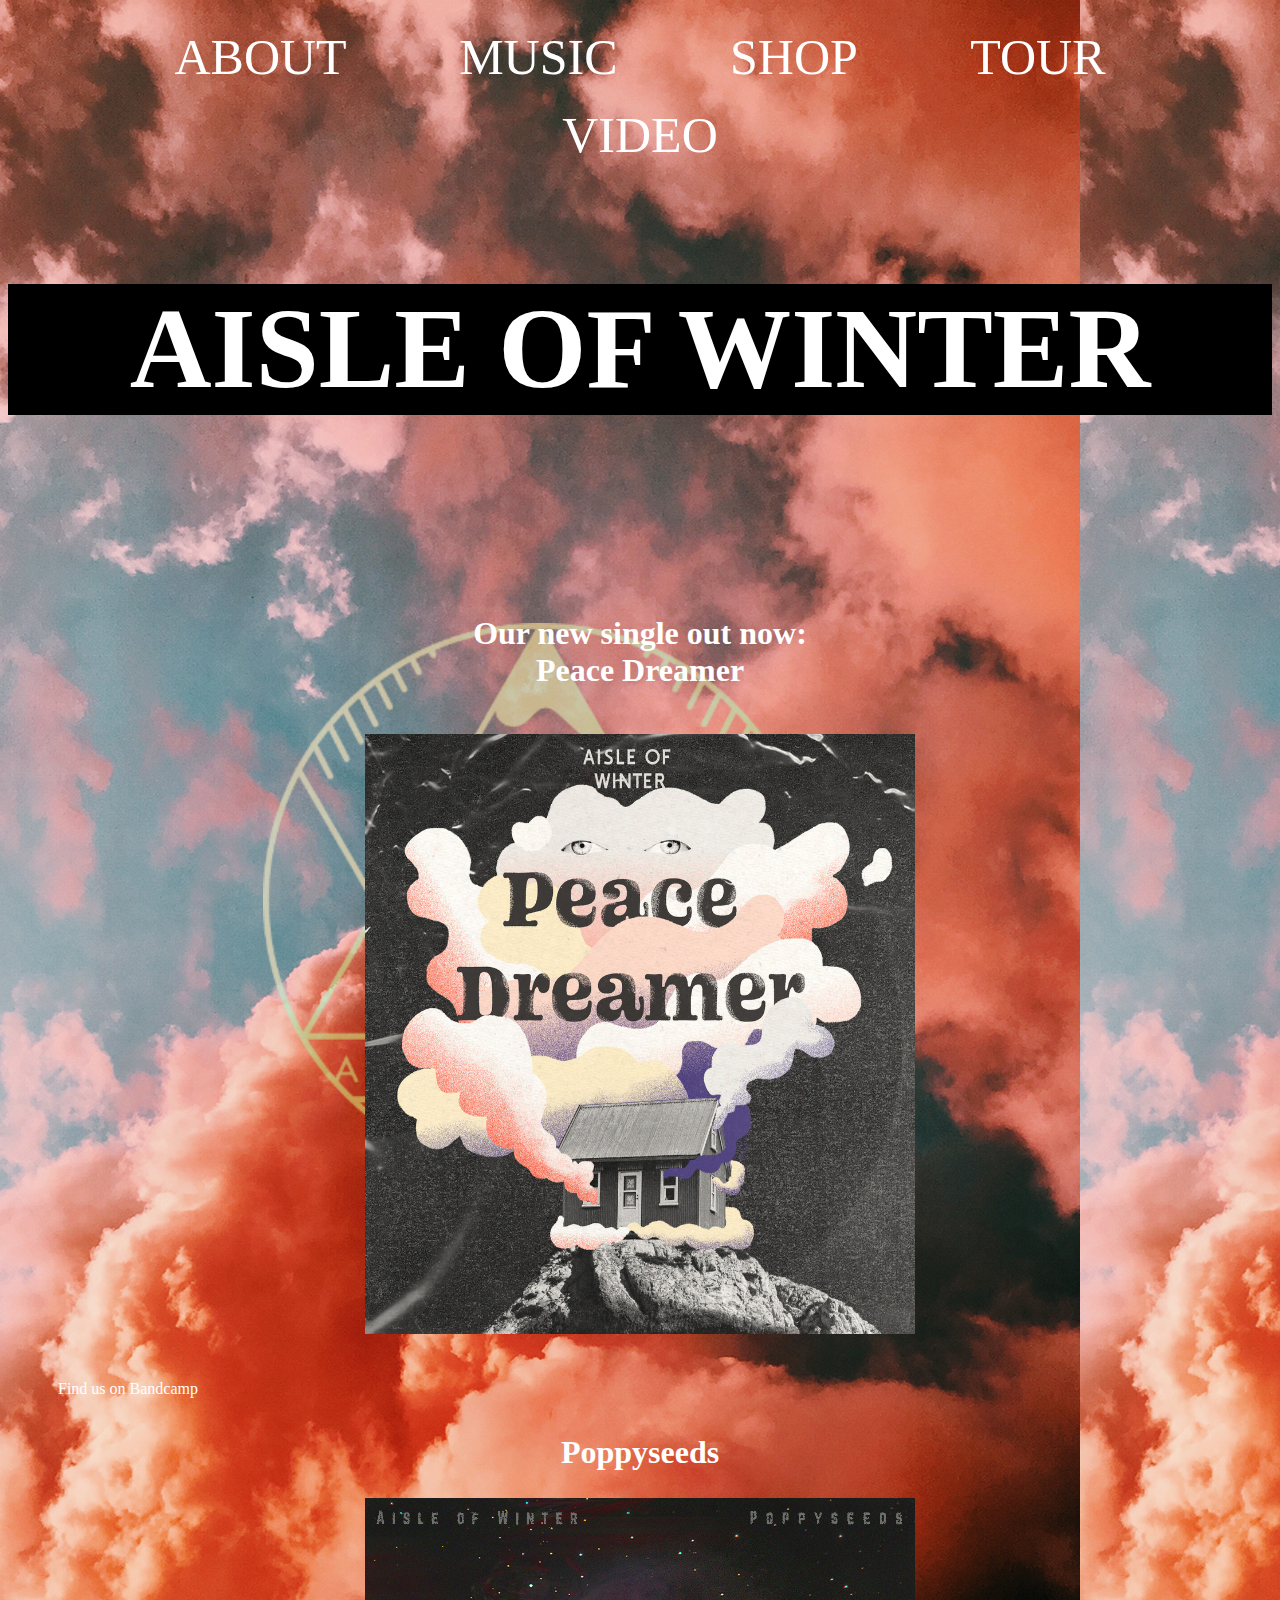
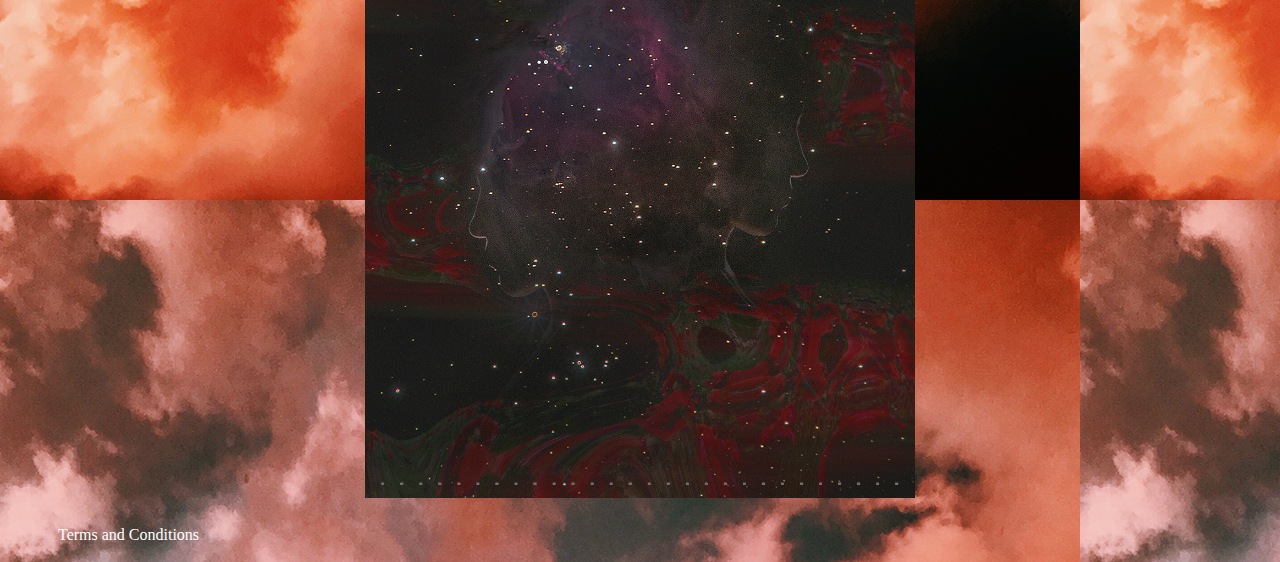
<file: Index.html>
<!DOCTYPE html>
<html lang="en">
  <head>
    <meta charset="UTF-8" />
    <meta name="viewport" content="width=device-width, initial-scale=1.0" />
    <title>Aisle of Winter</title>
    <link rel="stylesheet" href="Aisleofwinter.css" />
  </head>
  <body>
    <nav>
      <a href="AisleofwinterAbout.html">ABOUT</a>
      <a href="AisleofwinterMusic.html">MUSIC</a>
      <a href="AisleofwinterShop.html">SHOP</a>
      <a href="AisleofwinterTour.html">TOUR</a>
      <a href="AisleofwinterVideo.html">VIDEO</a>
    </nav>

    <h1 class="white-text">AISLE OF WINTER</h1>

    <h2 class="white-text">
      Our new single out now:<br />
      Peace Dreamer
    </h2>
    <br />

    <img
      class="center"
      src="Peacdreamer-Cover-01.jpeg"
      alt="Peace Dreamcer Cover Picture"
      height="125px"
      width="150px"
    />
    <br /><br />
    <a
      class="center"
      href="https://aisleofwinter.bandcamp.com/releases"
      target="_blank"
      >Find us on Bandcamp</a
    >
    <br />
    <h2 class="white-text">Poppyseeds</h2>
    <img
      class="center"
      src="image0(1).jpeg"
      alt="Peace Dreamcer Cover Picture"
    />

    <br />

    <footer>
      <a href="AisleofwinterTerms.html" target="_blank">Terms and Conditions</a>
    </footer>
  </body>
</html>
</file>
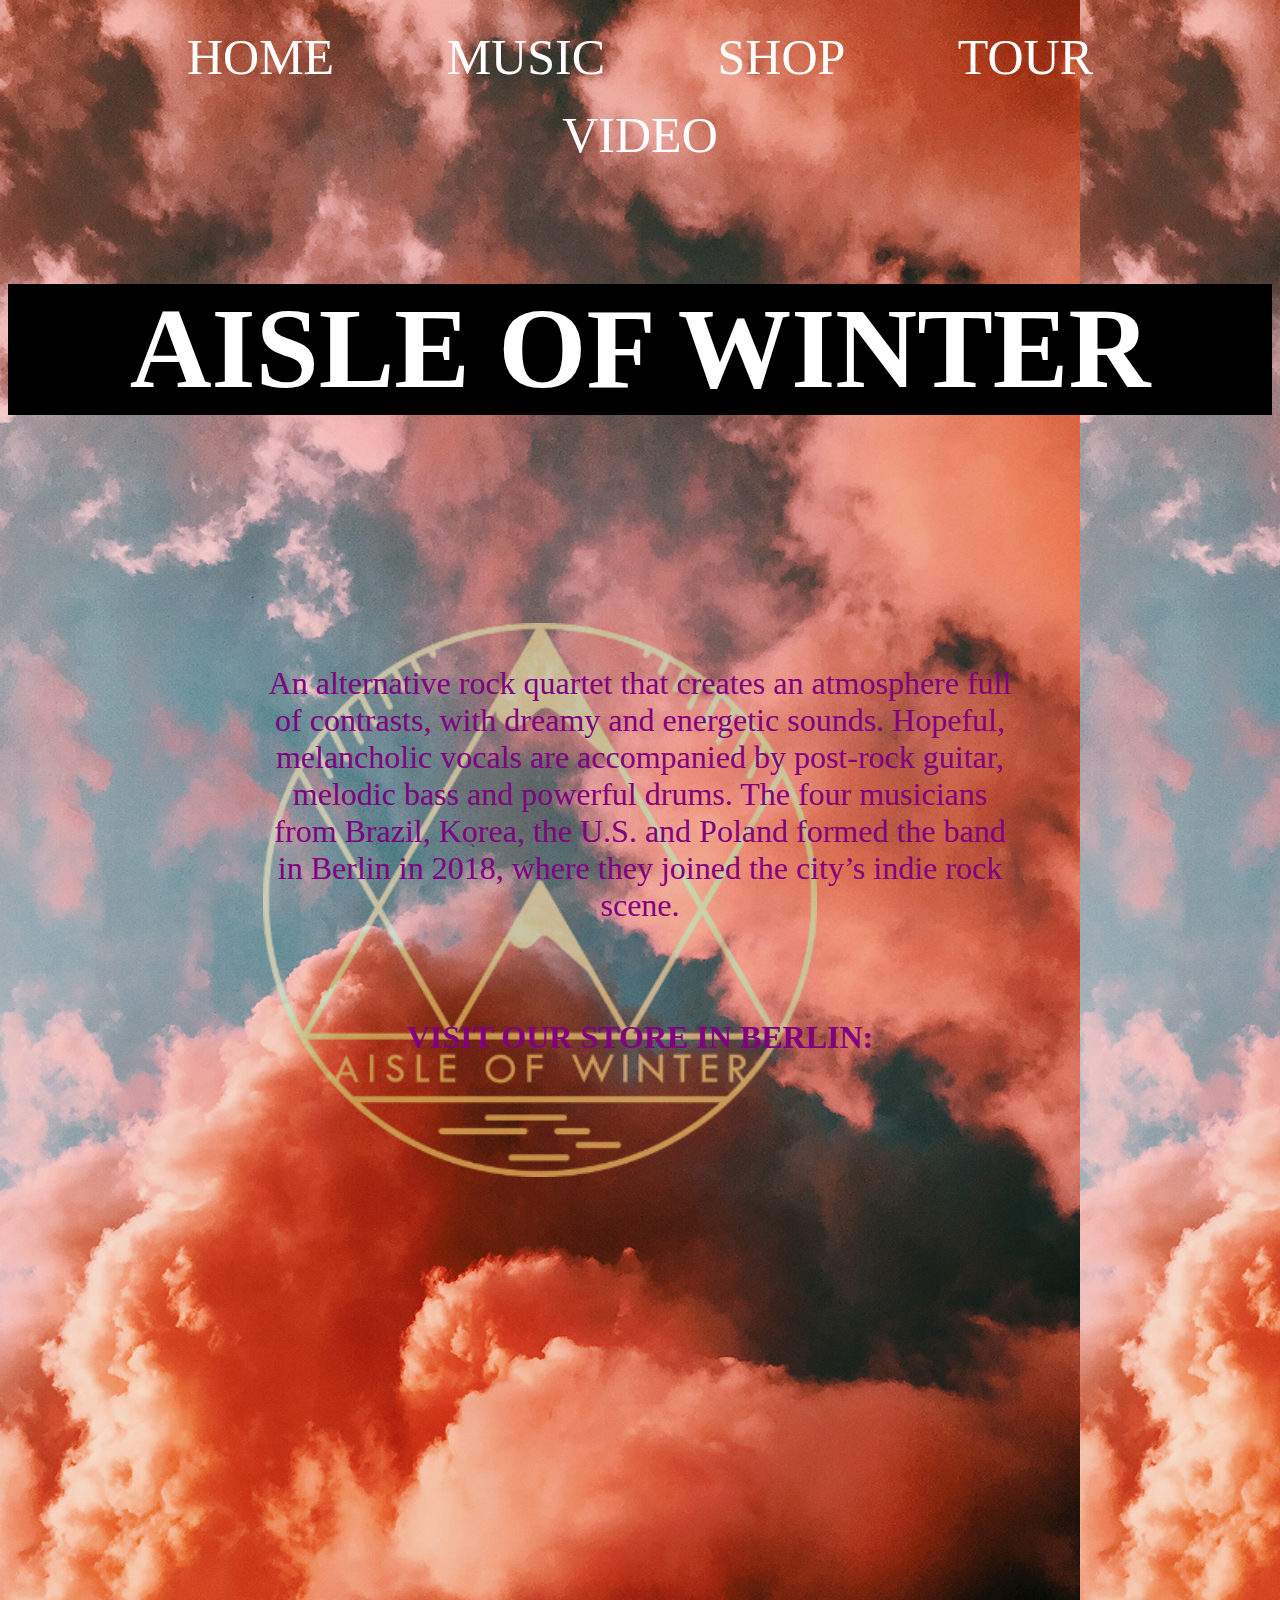
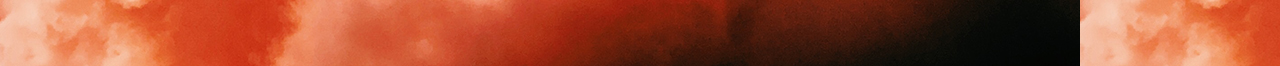
<file: AisleofwinterAbout.html>
<!DOCTYPE html>
<html lang="en">
  <head>
    <meta charset="UTF-8" />
    <meta name="viewport" content="width=device-width, initial-scale=1.0" />
    <title>Aisle of Winter</title>
    <link rel="stylesheet" href="Aisleofwinter.css" />
    <style>
      h2 {
        font-family: fantasy;
        font-size: xx-large;
      }
      body {
        background-image: url("aow_preview_1.jpg");
      }

      iframe {
        display: block;
        margin-left: auto;
        margin-right: auto;
        width: 40%;
      }
      p {
        font-size: xx-large;
        font-family: fantasy;
        margin-left: 250px;
        margin-right: 250px;
      }
    </style>
  </head>

  <body>
    <nav>
      <a href="Index.html">HOME</a>
      <a href="AisleofwinterMusic.html">MUSIC</a>
      <a href="AisleofwinterShop.html">SHOP</a>
      <a href="AisleofwinterTour.html">TOUR</a>
      <a href="AisleofwinterVideo.html">VIDEO</a>
    </nav>

    <h1 class="white-text">AISLE OF WINTER</h1>
    <br />
    <p>
      An alternative rock quartet that creates an atmosphere full of contrasts,
      with dreamy and energetic sounds. Hopeful, melancholic vocals are
      accompanied by post-rock guitar, melodic bass and powerful drums. The four
      musicians from Brazil, Korea, the U.S. and Poland formed the band in
      Berlin in 2018, where they joined the city’s indie rock scene.
    </p>
    <br /><br />

    <h2>VISIT OUR STORE IN BERLIN:</h2>

    <iframe
      src="https://www.google.com/maps/embed?pb=!1m18!1m12!1m3!1d2429.2368609330974!2d13.48905141550236!3d52.49295187980911!2m3!1f0!2f0!3f0!3m2!1i1024!2i768!4f13.1!3m3!1m2!1s0x47a84edee9d20aa7%3A0x3587c2ca47fc0903!2sSisyphos!5e0!3m2!1sde!2sde!4v1604500657029!5m2!1sde!2sde"
      width="600"
      height="450"
      style="border: 0"
      aria-hidden="false"
      tabindex="0"
    ></iframe>
    <br />
    <br />
    <br />
    <br />
    <br />
    <br />
    <br />
  </body>
</html>
</file>
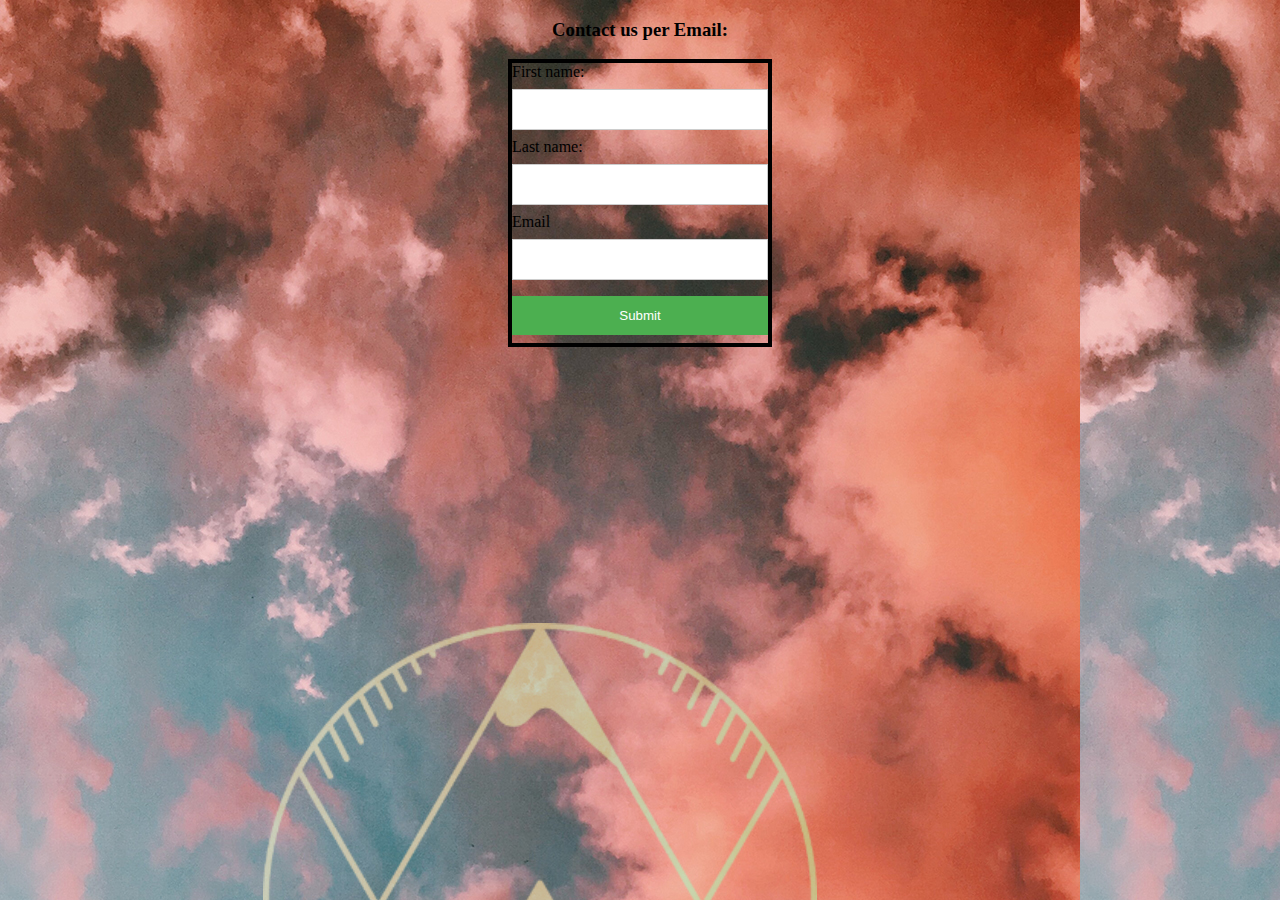
<file: AisleofWinterContact.html>
<!DOCTYPE html>
<html lang="en">
  <head>
    <meta charset="UTF-8" />
    <meta name="viewport" content="width=device-width, initial-scale=1.0" />
    <title>Aisle of Winter</title>
    <link rel="stylesheet" href="Aisleofwinter.css" />
    <style>
      h3 {
        text-align: center;
        font-family: fantasy;
      }
    </style>
  </head>
  <body>
    <h3>Contact us per Email:</h3>
    <form action="/confirmation-page.html">
      <label for="fname">First name:</label><br />
      <input type="text" id="fname" name="fname" /><br />
      <label for="lname">Last name:</label><br />
      <input type="text" id="lname" name="lname" />
      <label for="EmailAdress">Email</label>
      <input type="text" id="EmailAdress" name="EMail" />
      <input type="submit" />
    </form>

    <br />
  </body>
</html>
</file>
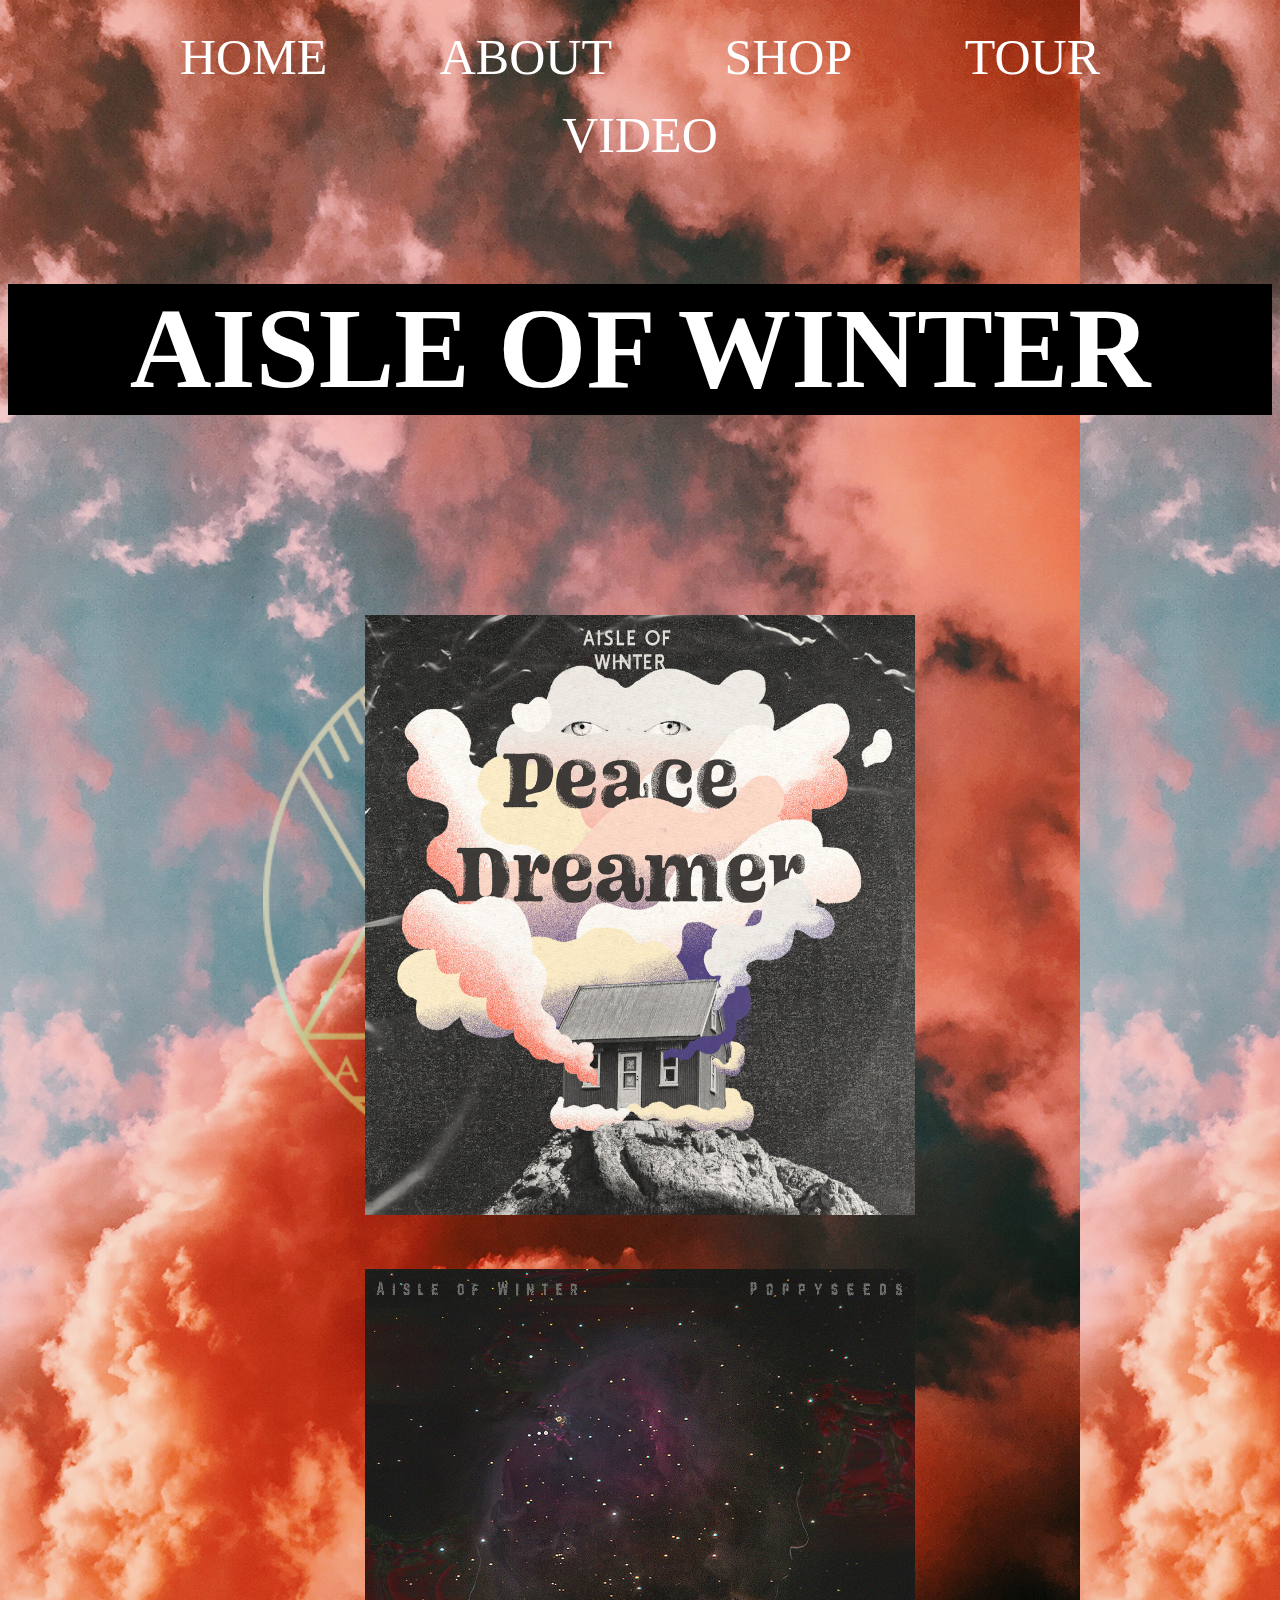
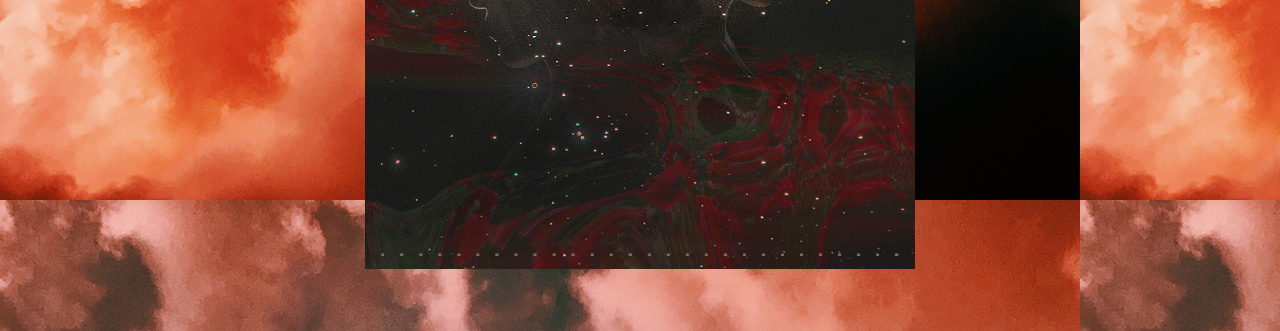
<file: AisleofwinterMusic.html>
<!DOCTYPE html>
<html lang="en">
  <head>
    <meta charset="UTF-8" />
    <meta name="viewport" content="width=device-width, initial-scale=1.0" />
    <title>Aisle of Winter</title>
    <link rel="stylesheet" href="Aisleofwinter.css" />
    <style></style>
  </head>

  <body>
    <nav>
      <a href="Index.html">HOME</a>
      <a href="AisleofwinterAbout.html">ABOUT</a>
      <a href="AisleofwinterShop.html">SHOP</a>
      <a href="AisleofwinterTour.html">TOUR</a>
      <a href="AisleofwinterVideo.html">VIDEO</a>
    </nav>

    <h1 class="white-text">AISLE OF WINTER</h1>
    <img
      src="Peacdreamer-Cover-01.jpeg"
      alt="Peace Dreamcer Cover Picture"
      height="125"
      width="150"
    />
    <br /><br /><br />
    <img src="image0(1).jpeg" alt="Poppyseeds Cover" />

    <br /><br /><br />
  </body>
</html>
</file>
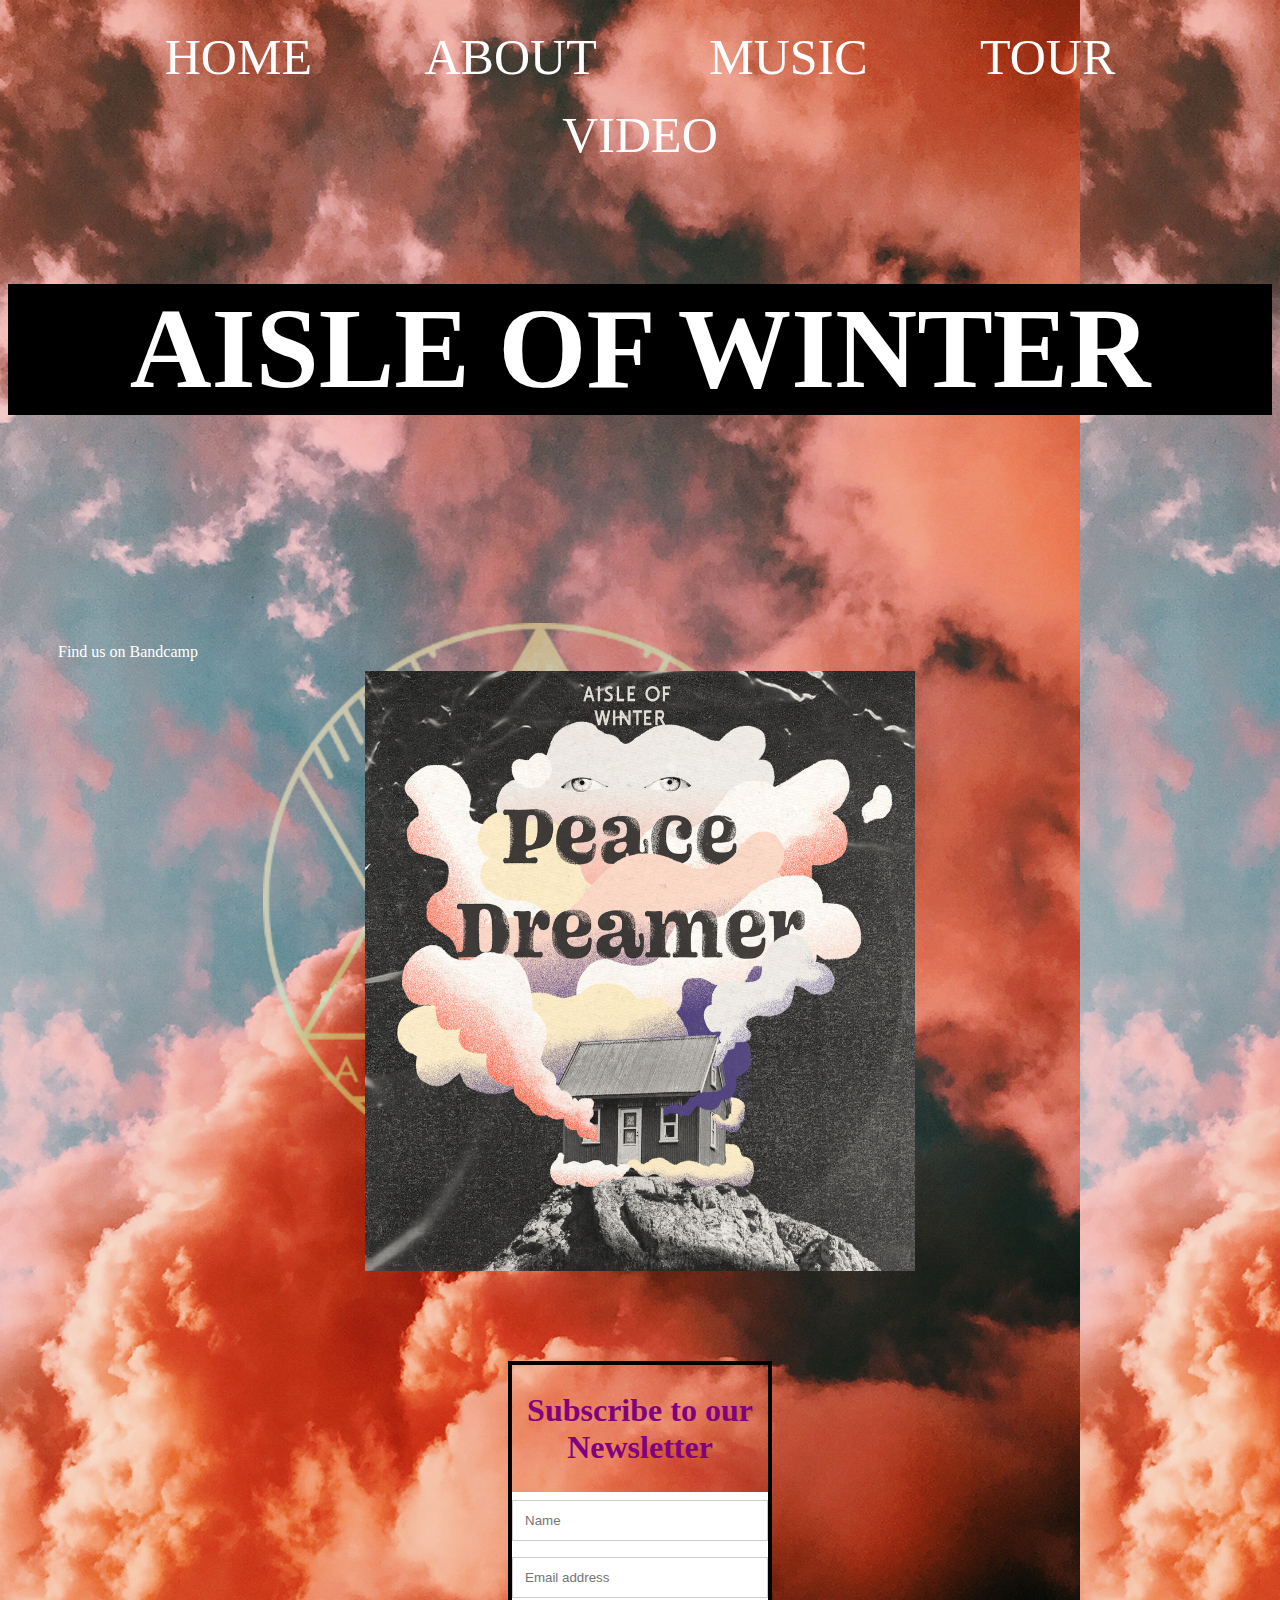
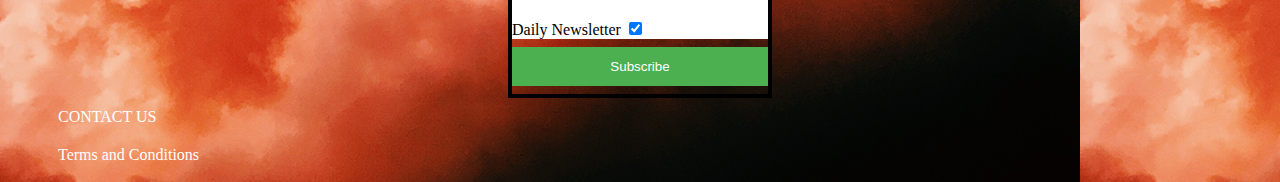
<file: AisleofwinterShop.html>
<!DOCTYPE html>
<html lang="en">
  <head>
    <meta charset="UTF-8" />
    <meta name="viewport" content="width=device-width, initial-scale=1.0" />
    <title>Aisle of Winter</title>
    <link rel="stylesheet" href="Aisleofwinter.css" />
    <style>
      body {
        background-image: url("aow_preview_1.jpg");
      }
    </style>
  </head>

  <body>
    <nav>
      <a href="Index.html">HOME</a>
      <a href="AisleofwinterAbout.html">ABOUT</a>
      <a href="AisleofwinterMusic.html">MUSIC</a>
      <a href="AisleofwinterTour.html">TOUR</a>
      <a href="AisleofwinterVideo.html">VIDEO</a>
    </nav>

    <h1 class="white-text">AISLE OF WINTER</h1>
    <br />
    <a
      href="https://aisleofwinter.bandcamp.com/track/peace-dreamer"
      target="_blank"
      >Find us on Bandcamp</a
    >
    <img
      src="Peacdreamer-Cover-01.jpeg"
      alt="Peace Dreamcer Cover Picture"
      height="250"
      width="300"
    />
    <br />
    <br />
    <br />
    <br />
    <br />
    <form action="action_page.php">
      <div class="container">
        <h2>Subscribe to our Newsletter</h2>
      </div>
      <div class="container" style="background-color: white">
        <input type="text" placeholder="Name" name="name" required />
        <input type="text" placeholder="Email address" name="mail" required />
        <label> Daily Newsletter</label>
        <input type="checkbox" checked="checked" name="subscribe" />
      </div>

      <div class="container">
        <input type="submit" value="Subscribe" />
      </div>
    </form>

    <footer>
      <a href="AisleofWInterContact.html" target="_blank">CONTACT US</a><br />
      <a href="AisleofwinterTerms.html" target="_blank">Terms and Conditions</a>
    </footer>
  </body>
</html>
</file>
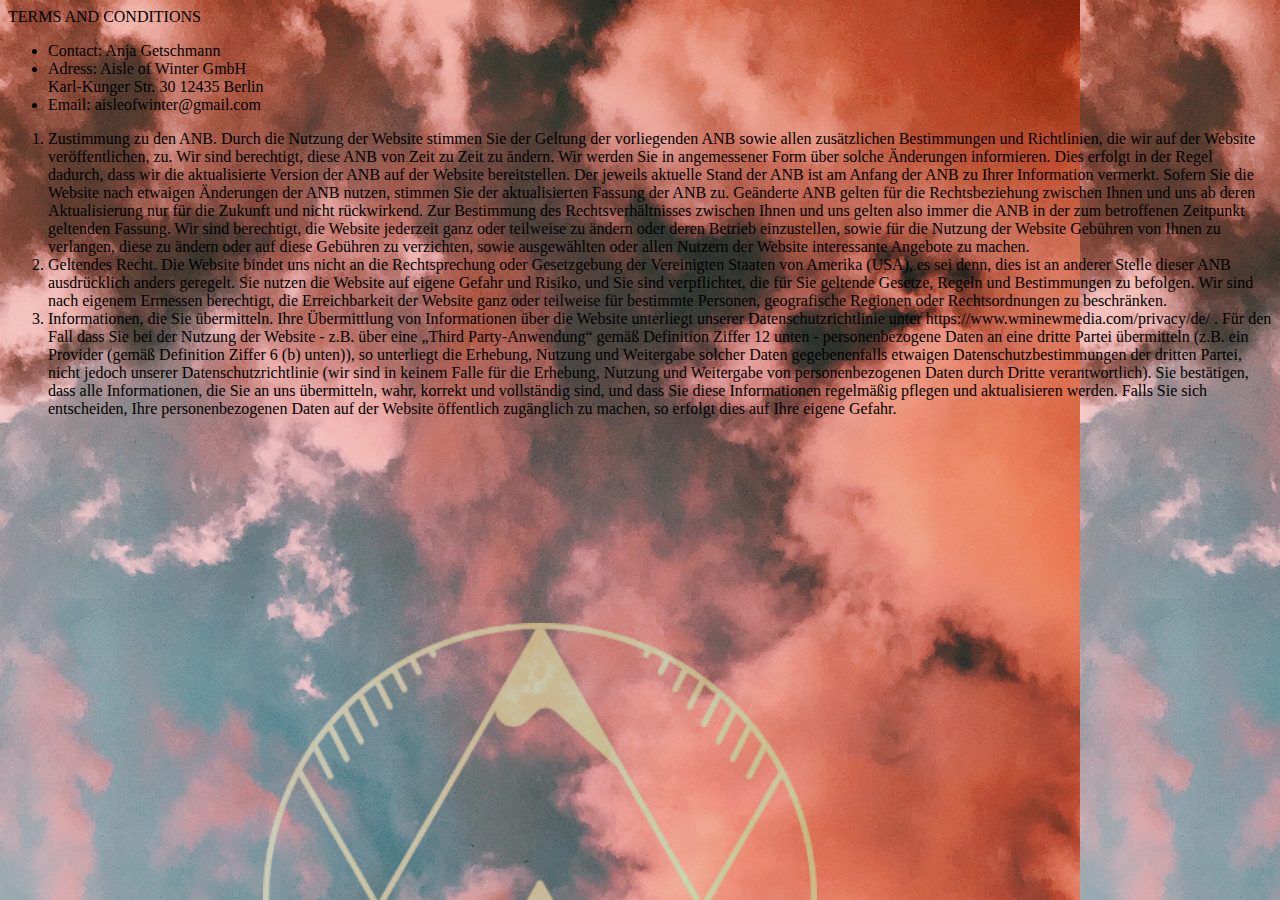
<file: AisleofwinterTerms.html>
<!DOCTYPE html>
<html lang="en">
  <head>
    <meta charset="UTF-8" />
    <meta name="viewport" content="width=device-width, initial-scale=1.0" />
    <title>Aisle of Winter</title>
    <link rel="stylesheet" href="Aisleofwinter.css" />
    <style>
      body {
        background-color: gray;
      }
    </style>
  </head>

  <body>
    <div>TERMS AND CONDITIONS</div>
    <ul>
      <li>Contact: Anja Getschmann</li>
      <li>
        Adress: Aisle of Winter GmbH<br />
        Karl-Kunger Str. 30 12435 Berlin
      </li>
      <li>Email: aisleofwinter@gmail.com</li>
    </ul>

    <ol>
      <li>
        Zustimmung zu den ANB. Durch die Nutzung der Website stimmen Sie der
        Geltung der vorliegenden ANB sowie allen zusätzlichen Bestimmungen und
        Richtlinien, die wir auf der Website veröffentlichen, zu. Wir sind
        berechtigt, diese ANB von Zeit zu Zeit zu ändern. Wir werden Sie in
        angemessener Form über solche Änderungen informieren. Dies erfolgt in
        der Regel dadurch, dass wir die aktualisierte Version der ANB auf der
        Website bereitstellen. Der jeweils aktuelle Stand der ANB ist am Anfang
        der ANB zu Ihrer Information vermerkt. Sofern Sie die Website nach
        etwaigen Änderungen der ANB nutzen, stimmen Sie der aktualisierten
        Fassung der ANB zu. Geänderte ANB gelten für die Rechtsbeziehung
        zwischen Ihnen und uns ab deren Aktualisierung nur für die Zukunft und
        nicht rückwirkend. Zur Bestimmung des Rechtsverhältnisses zwischen Ihnen
        und uns gelten also immer die ANB in der zum betroffenen Zeitpunkt
        geltenden Fassung. Wir sind berechtigt, die Website jederzeit ganz oder
        teilweise zu ändern oder deren Betrieb einzustellen, sowie für die
        Nutzung der Website Gebühren von Ihnen zu verlangen, diese zu ändern
        oder auf diese Gebühren zu verzichten, sowie ausgewählten oder allen
        Nutzern der Website interessante Angebote zu machen.
      </li>

      <li>
        Geltendes Recht. Die Website bindet uns nicht an die Rechtsprechung oder
        Gesetzgebung der Vereinigten Staaten von Amerika (USA), es sei denn,
        dies ist an anderer Stelle dieser ANB ausdrücklich anders geregelt. Sie
        nutzen die Website auf eigene Gefahr und Risiko, und Sie sind
        verpflichtet, die für Sie geltende Gesetze, Regeln und Bestimmungen zu
        befolgen. Wir sind nach eigenem Ermessen berechtigt, die Erreichbarkeit
        der Website ganz oder teilweise für bestimmte Personen, geografische
        Regionen oder Rechtsordnungen zu beschränken.
      </li>
      <li>
        Informationen, die Sie übermitteln. Ihre Übermittlung von Informationen
        über die Website unterliegt unserer Datenschutzrichtlinie unter
        https://www.wminewmedia.com/privacy/de/ . Für den Fall dass Sie bei der
        Nutzung der Website - z.B. über eine „Third Party-Anwendung“ gemäß
        Definition Ziffer 12 unten - personenbezogene Daten an eine dritte
        Partei übermitteln (z.B. ein Provider (gemäß Definition Ziffer 6 (b)
        unten)), so unterliegt die Erhebung, Nutzung und Weitergabe solcher
        Daten gegebenenfalls etwaigen Datenschutzbestimmungen der dritten
        Partei, nicht jedoch unserer Datenschutzrichtlinie (wir sind in keinem
        Falle für die Erhebung, Nutzung und Weitergabe von personenbezogenen
        Daten durch Dritte verantwortlich). Sie bestätigen, dass alle
        Informationen, die Sie an uns übermitteln, wahr, korrekt und vollständig
        sind, und dass Sie diese Informationen regelmäßig pflegen und
        aktualisieren werden. Falls Sie sich entscheiden, Ihre personenbezogenen
        Daten auf der Website öffentlich zugänglich zu machen, so erfolgt dies
        auf Ihre eigene Gefahr.
      </li>
    </ol>
  </body>
</html>
</file>
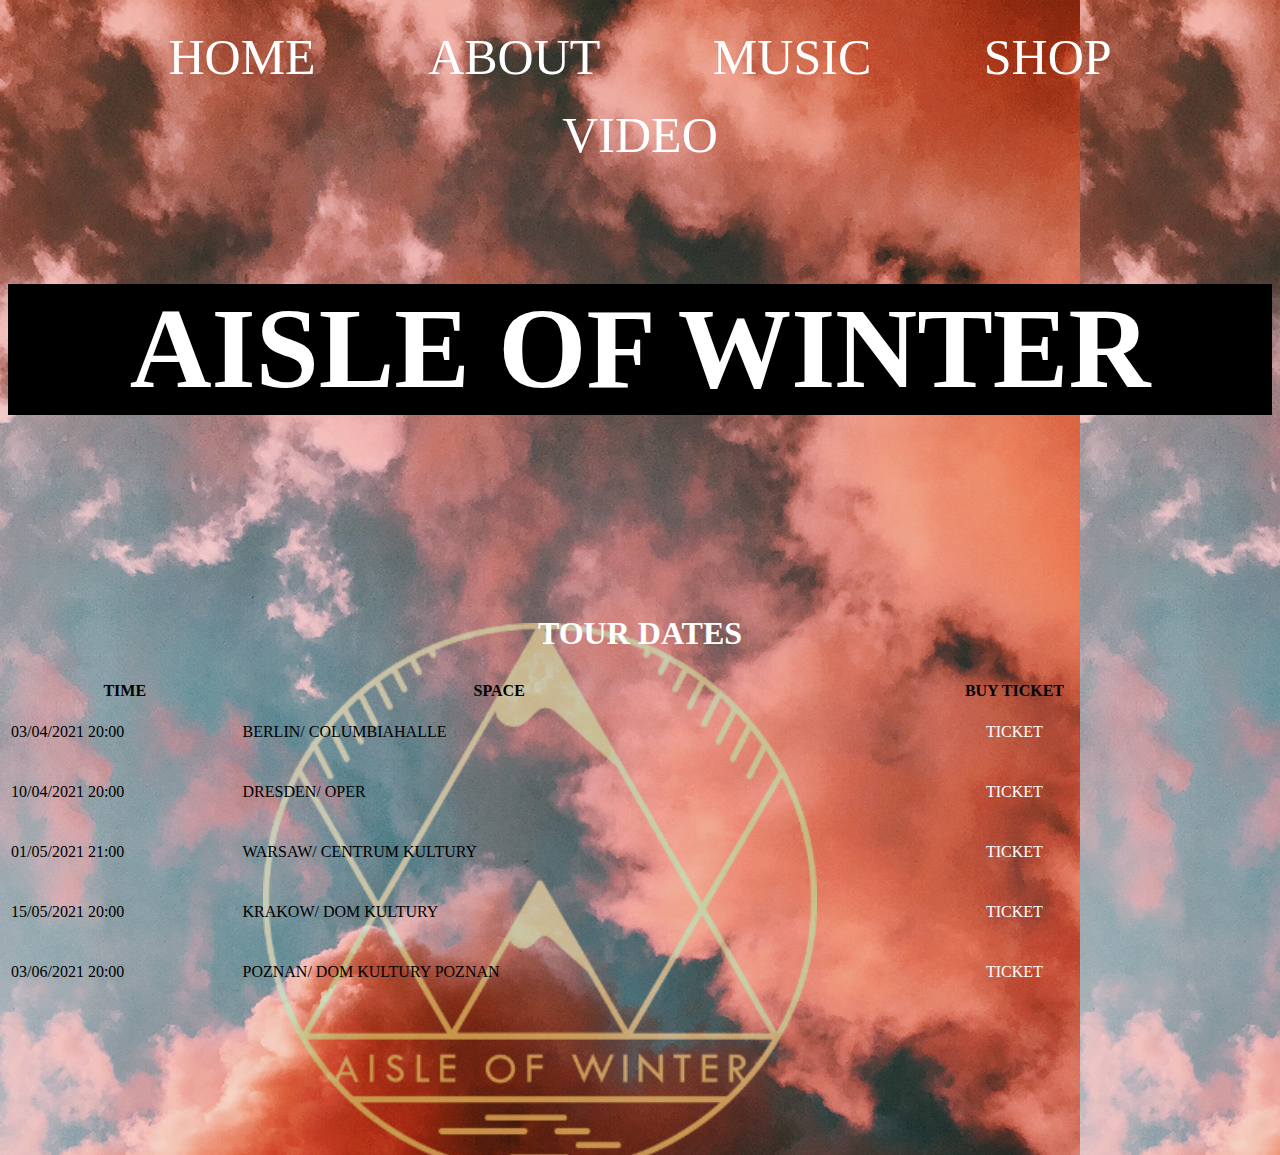
<file: AisleofwinterTour.html>
<!DOCTYPE html>
<html lang="en">
  <head>
    <meta charset="UTF-8" />
    <meta name="viewport" content="width=device-width, initial-scale=1.0" />
    <title>Aisle of Winter</title>
    <link rel="stylesheet" href="Aisleofwinter.css" />
  <style>
    body {
      background-image: url("aow_preview_1.jpg");
    }
    h1 {font-family: fantasy;}
    h2 {font-family: fantasy;}
    table {font-family: fantasy; width: 100%}

  </style>  </head>

  <body>
    <nav>
      <a href="Index.html">HOME</a>
      <a href="AisleofwinterAbout.html">ABOUT</a>
      <a href="AisleofwinterMusic.html">MUSIC</a>
      <a href="AisleofwinterShop.html">SHOP</a>
      <a href="AisleofwinterVideo.html">VIDEO</a>
    </nav>

    <h1 class="white-text">AISLE OF WINTER</h1>

    <h2 class="white-text">TOUR DATES</h2>

    <table>
      <tr>
        <th>TIME</th>
        <th>SPACE</th>
        <th>BUY TICKET</th>
      </tr>

      <tr>
        <td>03/04/2021 20:00</td>
        <td>BERLIN/ COLUMBIAHALLE</td>
        <td class="linksmall"><a href=https://www.eventim.de>TICKET</a></td>
      </tr>
      <tr>
        <td>10/04/2021 20:00</td>
        <td>DRESDEN/ OPER</td>
        <td class="linksmall"><a href=https://www.eventim.de>TICKET</a></td>
      </tr>

      <tr>
        <td>01/05/2021 21:00</td>
        <td>WARSAW/ CENTRUM KULTURY</td>
        <td class="linksmall"><a href=https://www.eventim.de>TICKET</a></td>
      </tr>
      <tr>
        <td>15/05/2021 20:00</td>
        <td>KRAKOW/ DOM KULTURY</td>
        <td class="linksmall"><a href=https://www.eventim.de>TICKET</a></td>
      </tr>
      <tr>
        <td>03/06/2021 20:00</td>
        <td>POZNAN/ DOM KULTURY POZNAN</td>
        <td class="linksmall"><a href=https://www.eventim.de>TICKET</a></td>
      </tr>
    </table>
    <br>
    <br>
    <br>
    <br>
    <br>
    <br>
    <br>
    <br>
  </body>
</html>
</file>
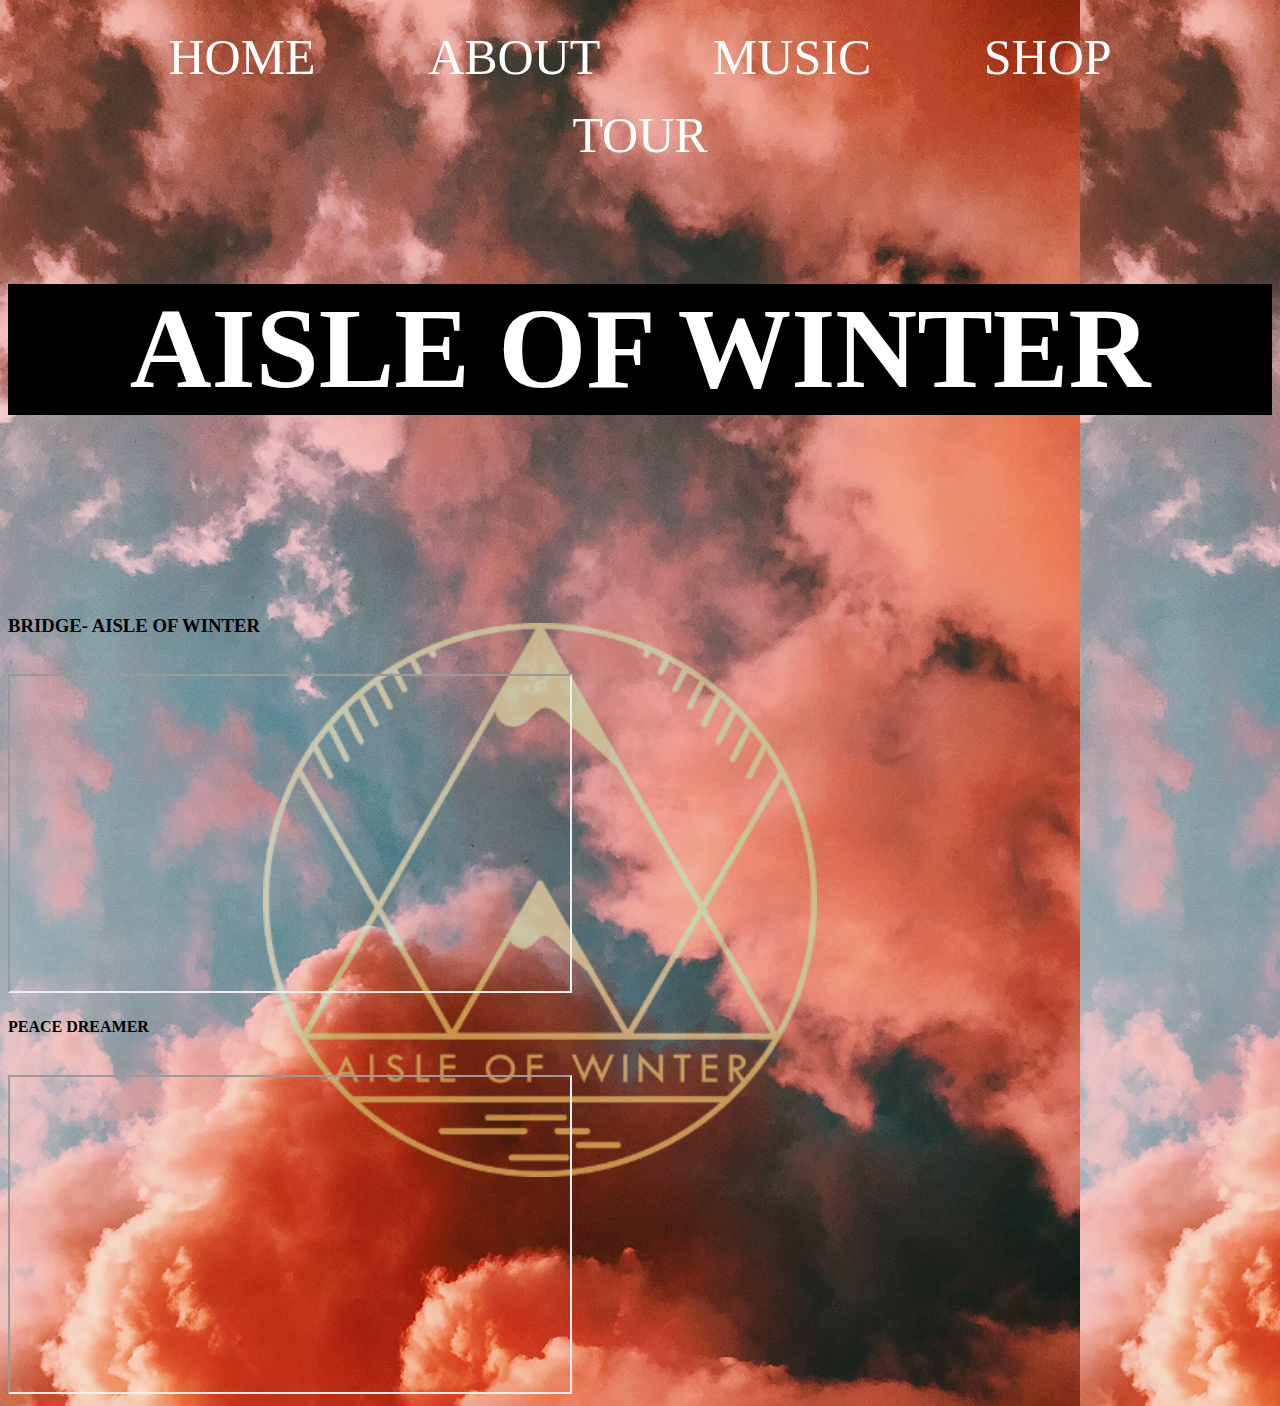
<file: AisleofwinterVideo.html>
<!DOCTYPE html>
<html lang="en">
  <head>
    <meta charset="UTF-8" />
    <meta name="viewport" content="width=device-width, initial-scale=1.0" />
    <title>Aisle of Winter</title>
    <link rel="stylesheet" href="Aisleofwinter.css" />
  </head>

  <body>
    <nav>
      <a href="Index.html">HOME</a>
      <a href="AisleofwinterAbout.html">ABOUT</a>
      <a href="AisleofwinterMusic.html">MUSIC</a>
      <a href="AisleofwinterShop.html">SHOP</a>
      <a href="AisleofwinterTour.html">TOUR</a>
    </nav>

    <h1 class="white-text">AISLE OF WINTER</h1>

    <h3>BRIDGE- AISLE OF WINTER</h3>
    <br />
    <iframe
      width="560"
      height="315"
      src="https://www.youtube.com/embed/5B0OEPS0w7g"
      allow="accelerometer; autoplay; clipboard-write; encrypted-media; gyroscope; picture-in-picture"
      allowfullscreen
    ></iframe>

    <h4>PEACE DREAMER</h4>
    <br />
    <iframe
      width="560"
      height="315"
      src="https://www.youtube.com/embed/CQo0I4E8u1g"
      allow="accelerometer; autoplay; clipboard-write; encrypted-media; gyroscope; picture-in-picture"
      allowfullscreen
    ></iframe>
  </body>
</html>
</file>
<file: Aisleofwinter.css>
nav {
  text-align: center;
  font-family: fantasy;
  margin-top: 50px;
  margin-bottom: 50px;
  margin-left: 0px;
  margin-right: 0px;

  font-size: 50px;
  line-break: auto;
  margin-top: 0;
  padding: 10px;
}

body {
  background-image: url("aow_preview_1.jpg");
}

img {
  max-width: 50%;
  height: 600px;
  width: 550px;
  display: block;
  margin-left: auto;
  margin-right: auto;
}

h1 {
  background-color: black;
  margin-bottom: 200px;
  margin-top: 100px;
  font-size: 3cm;
  font-family: fantasy;
}

.white-text {
  color: white;
  text-align: center;
}

p {
  color: purple;
  text-align: center;
  font-size: xx-large;
}
h2 {
  color: purple;
  text-align: center;
  font-family: fantasy;
  font-size: xx-large;
}

.black-background {
  background-color: black;
  margin-left: 300px;
  margin-right: 300px;
}

.linksmall {
  color: white;
  text-align: center;
  text-decoration: none;
  padding: 10px 50px 10px 50px;
  margin-left: 300px;
  margin-right: 300px;
}

a:link,
a:visited {
  color: white;
  padding: 10px 50px 10px 50px;
  text-align: center;
  text-decoration: none;
  display: inline-block;
}

a:hover,
a:active {
  background-color: red;
  padding: 10px 50px 10px 50px;
}
a {
  text-align: center;
  font-family: fantasy;
}

form {
  border: 4px solid;
  color: black;
  margin-left: 500px;
  margin-right: 500px;
}

/* Style the input elements and the submit button */
input[type="text"],
input[type="submit"] {
  width: 100%;
  padding: 12px;
  margin: 8px 0;
  display: inline-block;
  border: 1px solid #ccc;
  box-sizing: border-box;
}

/* Add margins to the checkbox */
input[type="checkbox"] {
  margin-top: 16px;
}

/* Style the submit button */
input[type="submit"] {
  background-color: #4caf50;
  color: white;
  border: none;
}

input[type="submit"]:hover {
  opacity: 0.8;
}
</file>
